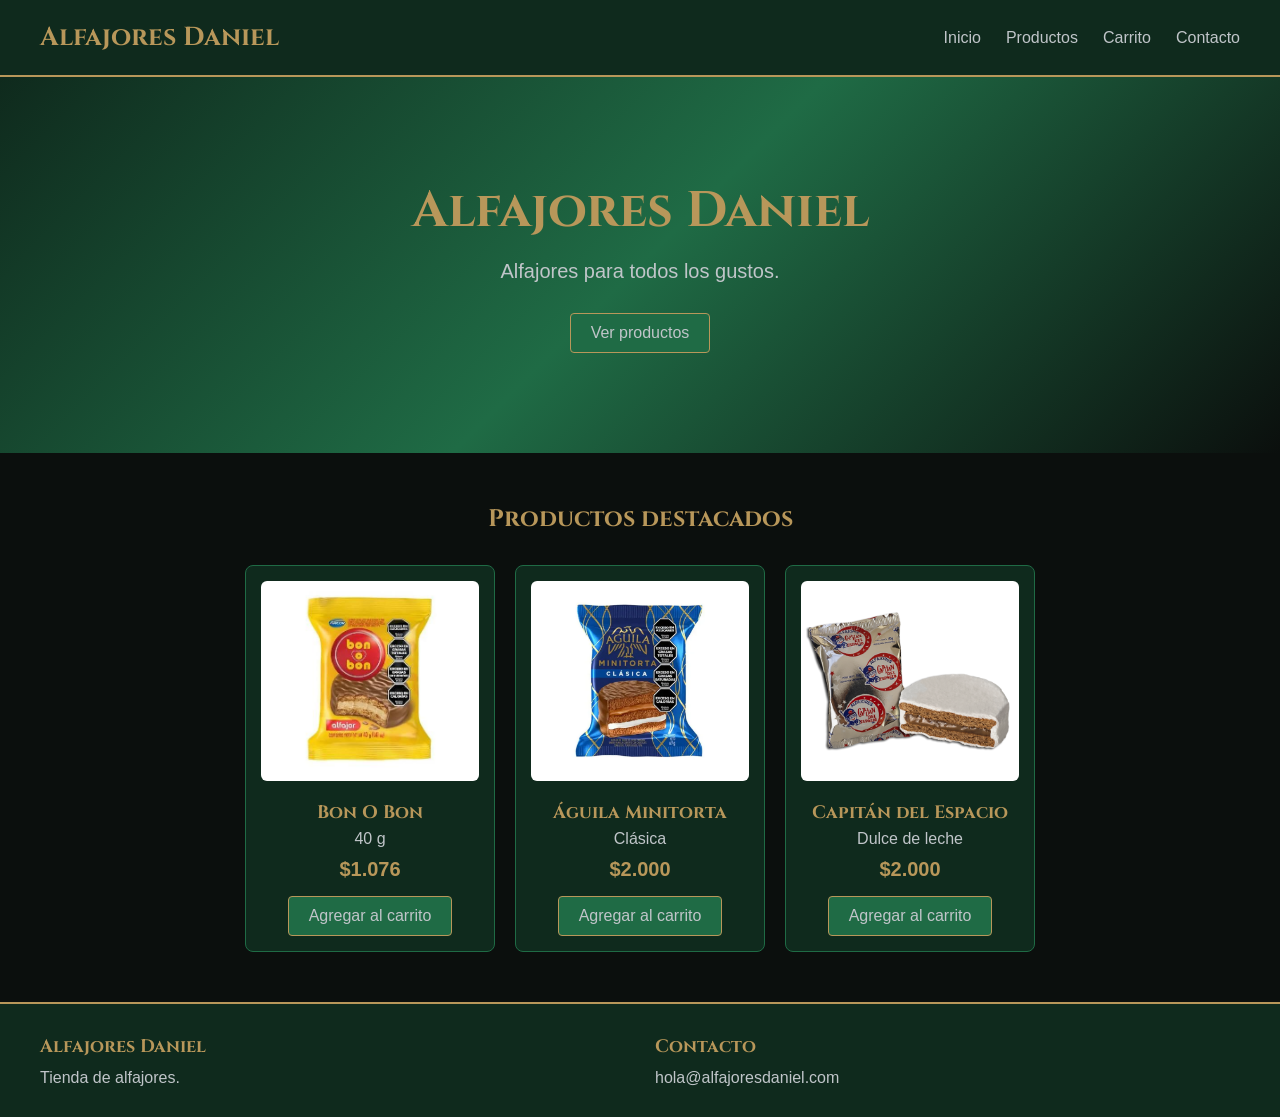
<file: index.html>
<!DOCTYPE html>
<html lang="es">
<head>
  <meta charset="UTF-8">
  <meta name="viewport" content="width=device-width, initial-scale=1.0">
  <title>Inicio | Alfajores Daniel</title>
  <link href="https://fonts.googleapis.com/css2?family=Cinzel:wght@500;700&display=swap" rel="stylesheet">
  <link rel="stylesheet" href="css/styles.css">
</head>
<body>
  <header>
    <h2>Alfajores Daniel</h2>
    <nav>
      <ul>
        <li><a href="index.html">Inicio</a></li>
        <li><a href="pages/productos.html">Productos</a></li>
        <li><a href="pages/carrito.html">Carrito</a></li>
        <li><a href="pages/contacto.html">Contacto</a></li>
      </ul>
    </nav>
  </header>
  <main>
    <section class="hero">
      <h1>Alfajores Daniel</h1>
      <p>Alfajores para todos los gustos.</p>
      <a class="boton" href="pages/productos.html">Ver productos</a>
    </section>
    <section class="productos">
      <h2>Productos destacados</h2>
      <div class="cards">
      <div class="card">
        <img src="img/bon-o-bon.jpg" alt="Bon O Bon">
        <h3>Bon O Bon</h3>
        <p>40 g</p>
        <p class="precio">$1.076</p>
        <a class="boton" href="pages/carrito.html">Agregar al carrito</a>
      </div>
      <div class="card">
        <img src="img/aguila-clasica.webp" alt="Águila Minitorta">
        <h3>Águila Minitorta</h3>
        <p>Clásica</p>
        <p class="precio">$2.000</p>
        <a class="boton" href="pages/carrito.html">Agregar al carrito</a>
      </div>
      <div class="card">
        <img src="img/capitan-del-espacio.png" alt="Capitán del Espacio">
        <h3>Capitán del Espacio</h3>
        <p>Dulce de leche</p>
        <p class="precio">$2.000</p>
        <a class="boton" href="pages/carrito.html">Agregar al carrito</a>
      </div>
      </div>
    </section>
  </main>
  <footer>
    <div>
      <h3>Alfajores Daniel</h3>
      <p>Tienda de alfajores.</p>
    </div>
    <div>
      <h3>Contacto</h3>
      <p>hola@alfajoresdaniel.com</p>
    </div>
  </footer>
</body>
</html>
</file>
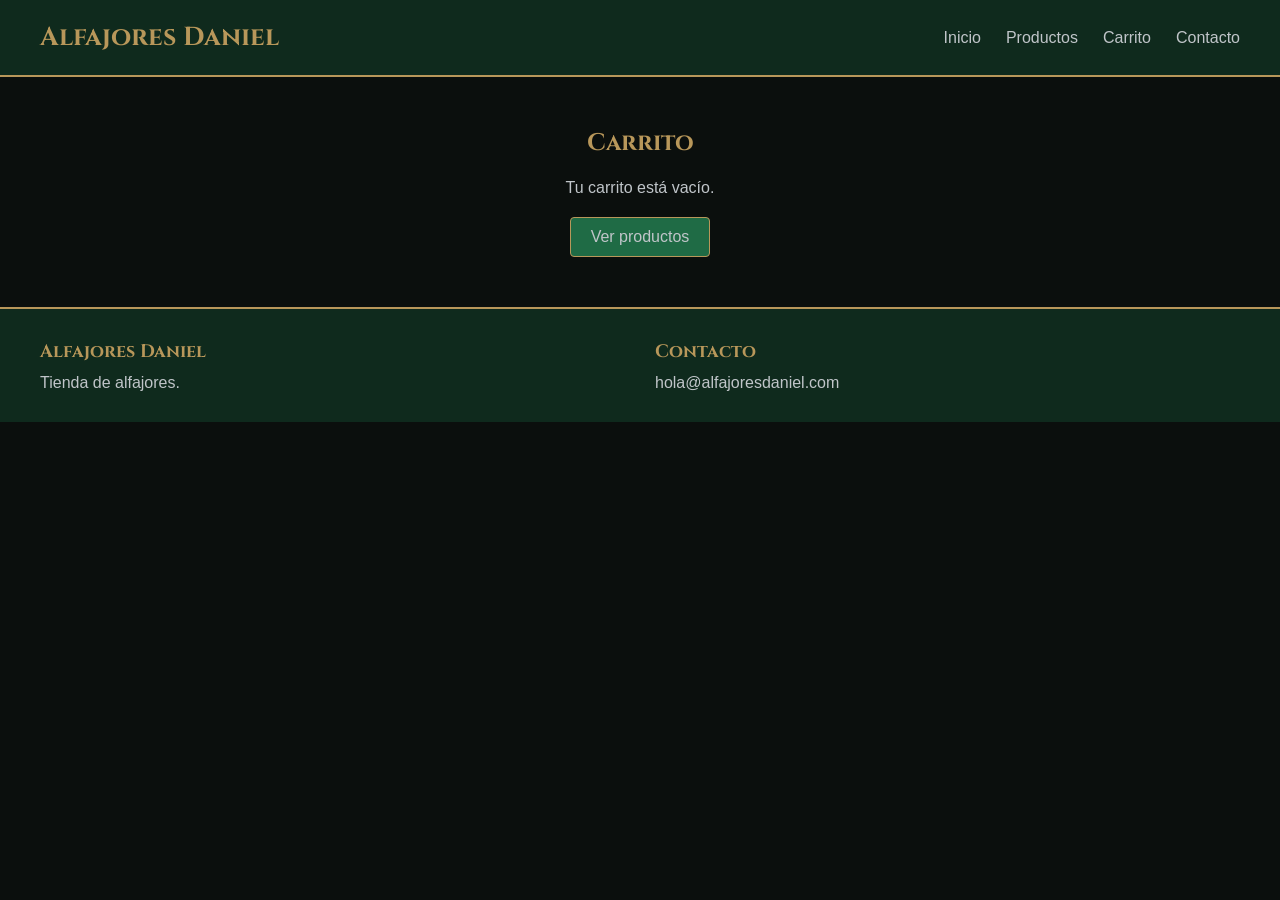
<file: pages/carrito.html>
<!DOCTYPE html>
<html lang="es">
<head>
  <meta charset="UTF-8">
  <meta name="viewport" content="width=device-width, initial-scale=1.0">
  <title>Carrito | Alfajores Daniel</title>
  <link href="https://fonts.googleapis.com/css2?family=Cinzel:wght@500;700&display=swap" rel="stylesheet">
  <link rel="stylesheet" href="../css/styles.css">
</head>
<body>
  <header>
    <h2>Alfajores Daniel</h2>
    <nav>
      <ul>
        <li><a href="../index.html">Inicio</a></li>
        <li><a href="productos.html">Productos</a></li>
        <li><a href="carrito.html">Carrito</a></li>
        <li><a href="contacto.html">Contacto</a></li>
      </ul>
    </nav>
  </header>
  <main>
    <section class="carrito">
      <h1>Carrito</h1>
      <p>Tu carrito está vacío.</p>
      <a class="boton" href="productos.html">Ver productos</a>
    </section>
  </main>
  <footer>
    <div>
      <h3>Alfajores Daniel</h3>
      <p>Tienda de alfajores.</p>
    </div>
    <div>
      <h3>Contacto</h3>
      <p>hola@alfajoresdaniel.com</p>
    </div>
  </footer>
</body>
</html>
</file>
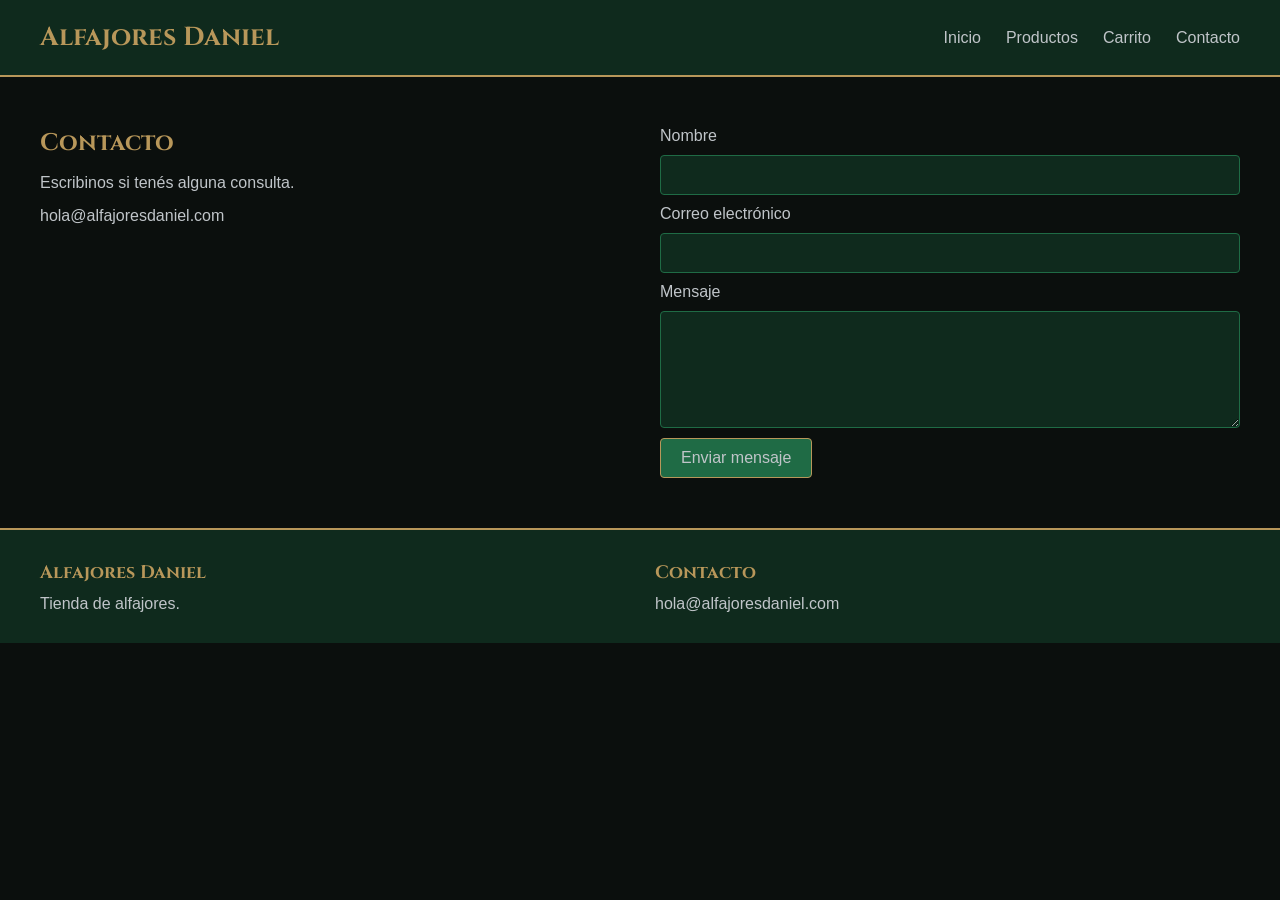
<file: pages/contacto.html>
<!DOCTYPE html>
<html lang="es">
<head>
  <meta charset="UTF-8">
  <meta name="viewport" content="width=device-width, initial-scale=1.0">
  <title>Contacto | Alfajores Daniel</title>
  <link href="https://fonts.googleapis.com/css2?family=Cinzel:wght@500;700&display=swap" rel="stylesheet">
  <link rel="stylesheet" href="../css/styles.css">
</head>
<body>
  <header>
    <h2>Alfajores Daniel</h2>
    <nav>
      <ul>
        <li><a href="../index.html">Inicio</a></li>
        <li><a href="productos.html">Productos</a></li>
        <li><a href="carrito.html">Carrito</a></li>
        <li><a href="contacto.html">Contacto</a></li>
      </ul>
    </nav>
  </header>
  <main>
    <section class="contacto">
      <div>
        <h1>Contacto</h1>
        <p>Escribinos si tenés alguna consulta.</p>
        <p>hola@alfajoresdaniel.com</p>
      </div>
      <form action="https://formspree.io/f/TU_ID_DE_FORMSPREE" method="POST">
        <label for="nombre">Nombre</label>
        <input type="text" id="nombre" name="nombre" required>
        <label for="email">Correo electrónico</label>
        <input type="email" id="email" name="email" required>
        <label for="mensaje">Mensaje</label>
        <textarea id="mensaje" name="mensaje" rows="5" required></textarea>
        <button class="boton" type="submit">Enviar mensaje</button>
      </form>
    </section>
  </main>
  <footer>
    <div>
      <h3>Alfajores Daniel</h3>
      <p>Tienda de alfajores.</p>
    </div>
    <div>
      <h3>Contacto</h3>
      <p>hola@alfajoresdaniel.com</p>
    </div>
  </footer>
</body>
</html>
</file>
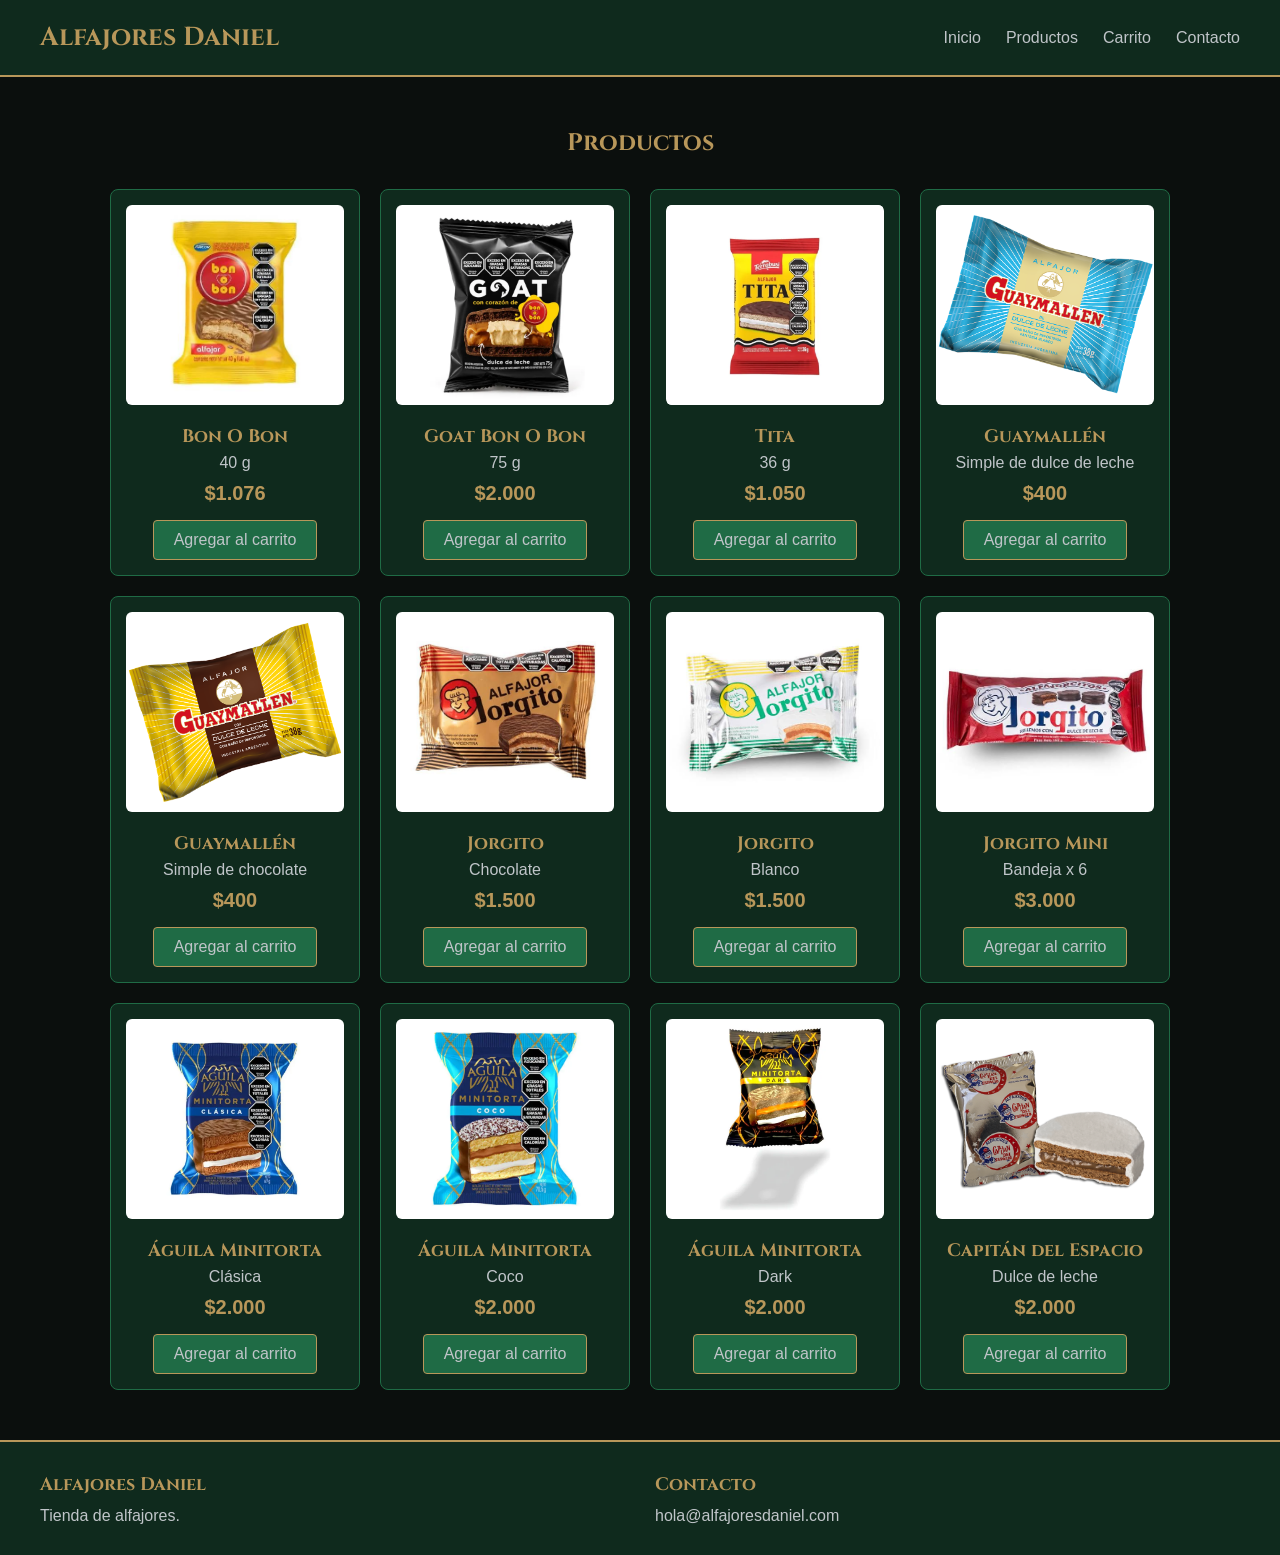
<file: pages/productos.html>
<!DOCTYPE html>
<html lang="es">
<head>
  <meta charset="UTF-8">
  <meta name="viewport" content="width=device-width, initial-scale=1.0">
  <title>Productos | Alfajores Daniel</title>
  <link href="https://fonts.googleapis.com/css2?family=Cinzel:wght@500;700&display=swap" rel="stylesheet">
  <link rel="stylesheet" href="../css/styles.css">
</head>
<body>
  <header>
    <h2>Alfajores Daniel</h2>
    <nav>
      <ul>
        <li><a href="../index.html">Inicio</a></li>
        <li><a href="productos.html">Productos</a></li>
        <li><a href="carrito.html">Carrito</a></li>
        <li><a href="contacto.html">Contacto</a></li>
      </ul>
    </nav>
  </header>
  <main>
    <section class="productos">
      <h1>Productos</h1>
      <div class="cards">
      <div class="card">
        <img src="../img/bon-o-bon.jpg" alt="Bon O Bon">
        <h3>Bon O Bon</h3>
        <p>40 g</p>
        <p class="precio">$1.076</p>
        <a class="boton" href="carrito.html">Agregar al carrito</a>
      </div>
      <div class="card">
        <img src="../img/bon-o-bon-goat.webp" alt="Goat Bon O Bon">
        <h3>Goat Bon O Bon</h3>
        <p>75 g</p>
        <p class="precio">$2.000</p>
        <a class="boton" href="carrito.html">Agregar al carrito</a>
      </div>
      <div class="card">
        <img src="../img/tita.webp" alt="Tita">
        <h3>Tita</h3>
        <p>36 g</p>
        <p class="precio">$1.050</p>
        <a class="boton" href="carrito.html">Agregar al carrito</a>
      </div>
      <div class="card">
        <img src="../img/guaymallen-dulce-de-leche.png" alt="Guaymallén">
        <h3>Guaymallén</h3>
        <p>Simple de dulce de leche</p>
        <p class="precio">$400</p>
        <a class="boton" href="carrito.html">Agregar al carrito</a>
      </div>
      <div class="card">
        <img src="../img/guaymallen-chocolate.png" alt="Guaymallén">
        <h3>Guaymallén</h3>
        <p>Simple de chocolate</p>
        <p class="precio">$400</p>
        <a class="boton" href="carrito.html">Agregar al carrito</a>
      </div>
      <div class="card">
        <img src="../img/jorgito-chocolate.jpg" alt="Jorgito">
        <h3>Jorgito</h3>
        <p>Chocolate</p>
        <p class="precio">$1.500</p>
        <a class="boton" href="carrito.html">Agregar al carrito</a>
      </div>
      <div class="card">
        <img src="../img/jorgito-blanco.jpg" alt="Jorgito">
        <h3>Jorgito</h3>
        <p>Blanco</p>
        <p class="precio">$1.500</p>
        <a class="boton" href="carrito.html">Agregar al carrito</a>
      </div>
      <div class="card">
        <img src="../img/jorgito-mini-x6.jpg" alt="Jorgito Mini">
        <h3>Jorgito Mini</h3>
        <p>Bandeja x 6</p>
        <p class="precio">$3.000</p>
        <a class="boton" href="carrito.html">Agregar al carrito</a>
      </div>
      <div class="card">
        <img src="../img/aguila-clasica.webp" alt="Águila Minitorta">
        <h3>Águila Minitorta</h3>
        <p>Clásica</p>
        <p class="precio">$2.000</p>
        <a class="boton" href="carrito.html">Agregar al carrito</a>
      </div>
      <div class="card">
        <img src="../img/aguila-coco.webp" alt="Águila Minitorta">
        <h3>Águila Minitorta</h3>
        <p>Coco</p>
        <p class="precio">$2.000</p>
        <a class="boton" href="carrito.html">Agregar al carrito</a>
      </div>
      <div class="card">
        <img src="../img/aguila-dark.webp" alt="Águila Minitorta">
        <h3>Águila Minitorta</h3>
        <p>Dark</p>
        <p class="precio">$2.000</p>
        <a class="boton" href="carrito.html">Agregar al carrito</a>
      </div>
      <div class="card">
        <img src="../img/capitan-del-espacio.png" alt="Capitán del Espacio">
        <h3>Capitán del Espacio</h3>
        <p>Dulce de leche</p>
        <p class="precio">$2.000</p>
        <a class="boton" href="carrito.html">Agregar al carrito</a>
      </div>
      </div>
    </section>
  </main>
  <footer>
    <div>
      <h3>Alfajores Daniel</h3>
      <p>Tienda de alfajores.</p>
    </div>
    <div>
      <h3>Contacto</h3>
      <p>hola@alfajoresdaniel.com</p>
    </div>
  </footer>
</body>
</html>
</file>
<file: css/styles.css>
* {
  margin: 0;
  padding: 0;
  box-sizing: border-box;
}

body {
  font-family: Arial, sans-serif;
  background-color: #0b0f0d;
  color: #c0c5c9;
}

h1, h2, h3 {
  font-family: 'Cinzel', serif;
  color: #b8975a;
}

/* header */
header {
  background-color: #0f2a1d;
  border-bottom: 2px solid #b8975a;
  display: flex;
  justify-content: space-between;
  align-items: center;
  padding: 20px 40px;
}

header h2 {
  font-size: 26px;
}

nav ul {
  list-style: none;
  display: flex;
  gap: 25px;
}

nav a {
  color: #c0c5c9;
  text-decoration: none;
}

nav a:hover {
  color: #b8975a;
}

/* secciones */
main section {
  padding: 50px 40px;
}

.hero {
  background: linear-gradient(135deg, #0f2a1d, #1f6b45, #0b0f0d);
  text-align: center;
  padding: 100px 20px;
}

.hero h1 {
  font-size: 50px;
  margin-bottom: 15px;
}

.hero p {
  font-size: 20px;
  margin-bottom: 30px;
}

.boton {
  display: inline-block;
  background-color: #1f6b45;
  color: #c0c5c9;
  border: 1px solid #b8975a;
  border-radius: 4px;
  padding: 10px 20px;
  font-size: 16px;
  text-decoration: none;
  cursor: pointer;
}

.boton:hover {
  background-color: #b8975a;
  color: #0b0f0d;
}

/* productos (flexbox) */
.productos h1,
.productos h2 {
  text-align: center;
  margin-bottom: 30px;
}

.cards {
  display: flex;
  flex-wrap: wrap;
  justify-content: center;
  gap: 20px;
}

.card {
  width: 250px;
  background-color: #0f2a1d;
  border: 1px solid #1f6b45;
  border-radius: 8px;
  padding: 15px;
  text-align: center;
}

.card img {
  width: 100%;
  height: 200px;
  object-fit: contain;
  background-color: white;
  border-radius: 6px;
  margin-bottom: 15px;
}

.card h3 {
  font-size: 18px;
  margin-bottom: 5px;
}

.card p {
  margin-bottom: 10px;
}

.card .precio {
  color: #b8975a;
  font-size: 20px;
  font-weight: bold;
  margin-bottom: 15px;
}

/* carrito */
.carrito {
  text-align: center;
}

.carrito h1,
.carrito p {
  margin-bottom: 20px;
}

/* contacto */
.contacto {
  display: flex;
  gap: 40px;
}

.contacto div,
.contacto form {
  width: 50%;
}

.contacto h1,
.contacto p {
  margin-bottom: 15px;
}

form {
  display: flex;
  flex-direction: column;
  gap: 10px;
}

input,
textarea {
  background-color: #0f2a1d;
  color: #c0c5c9;
  border: 1px solid #1f6b45;
  border-radius: 4px;
  padding: 10px;
  font-size: 16px;
}

form .boton {
  align-self: flex-start;
}

/* footer (grid) */
footer {
  background-color: #0f2a1d;
  border-top: 2px solid #b8975a;
  display: grid;
  grid-template-columns: 1fr 1fr;
  gap: 30px;
  padding: 30px 40px;
}

footer h3 {
  font-size: 18px;
  margin-bottom: 10px;
}

/* celulares y pantallas chicas */
@media (max-width: 768px) {
  header {
    flex-direction: column;
    gap: 15px;
  }

  nav ul {
    flex-wrap: wrap;
    justify-content: center;
    gap: 15px;
  }

  .hero h1 {
    font-size: 36px;
  }

  .contacto {
    flex-direction: column;
  }

  .contacto div,
  .contacto form {
    width: 100%;
  }

  footer {
    grid-template-columns: 1fr;
    text-align: center;
  }
}
</file>
